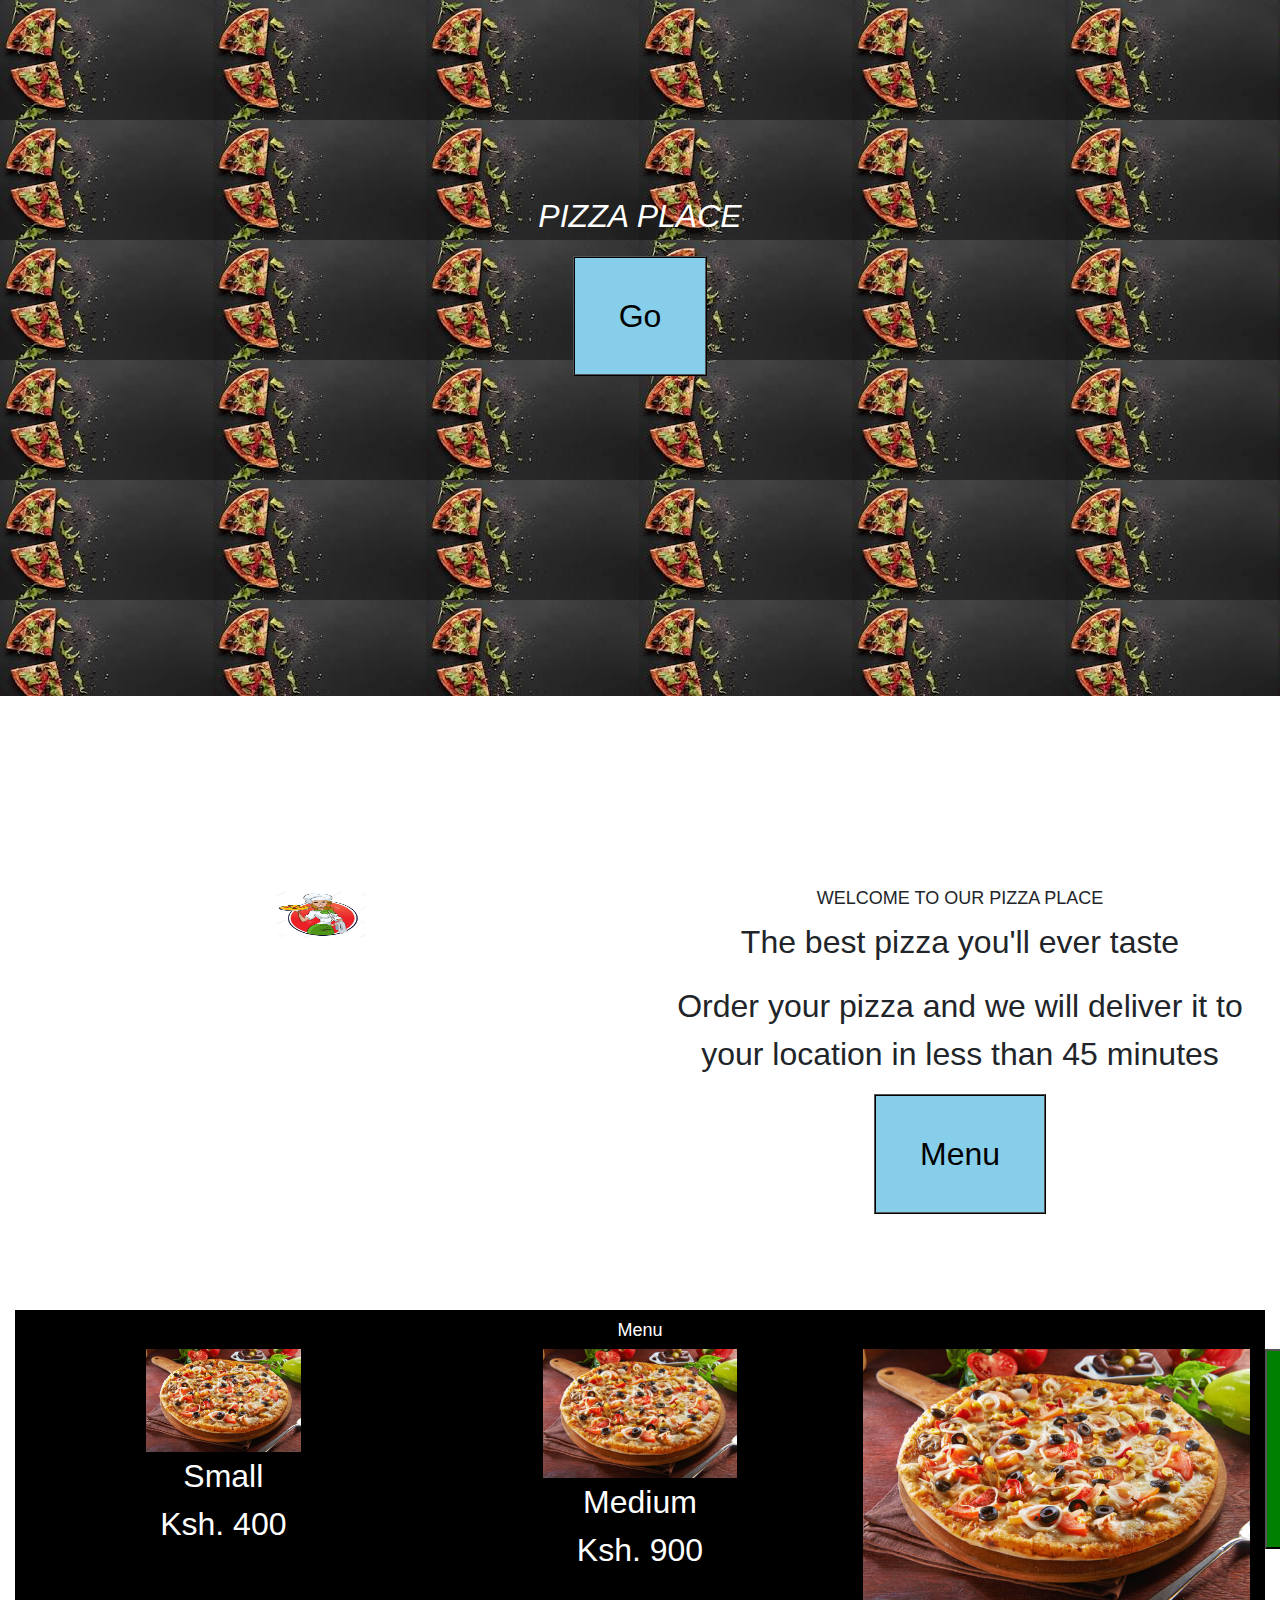
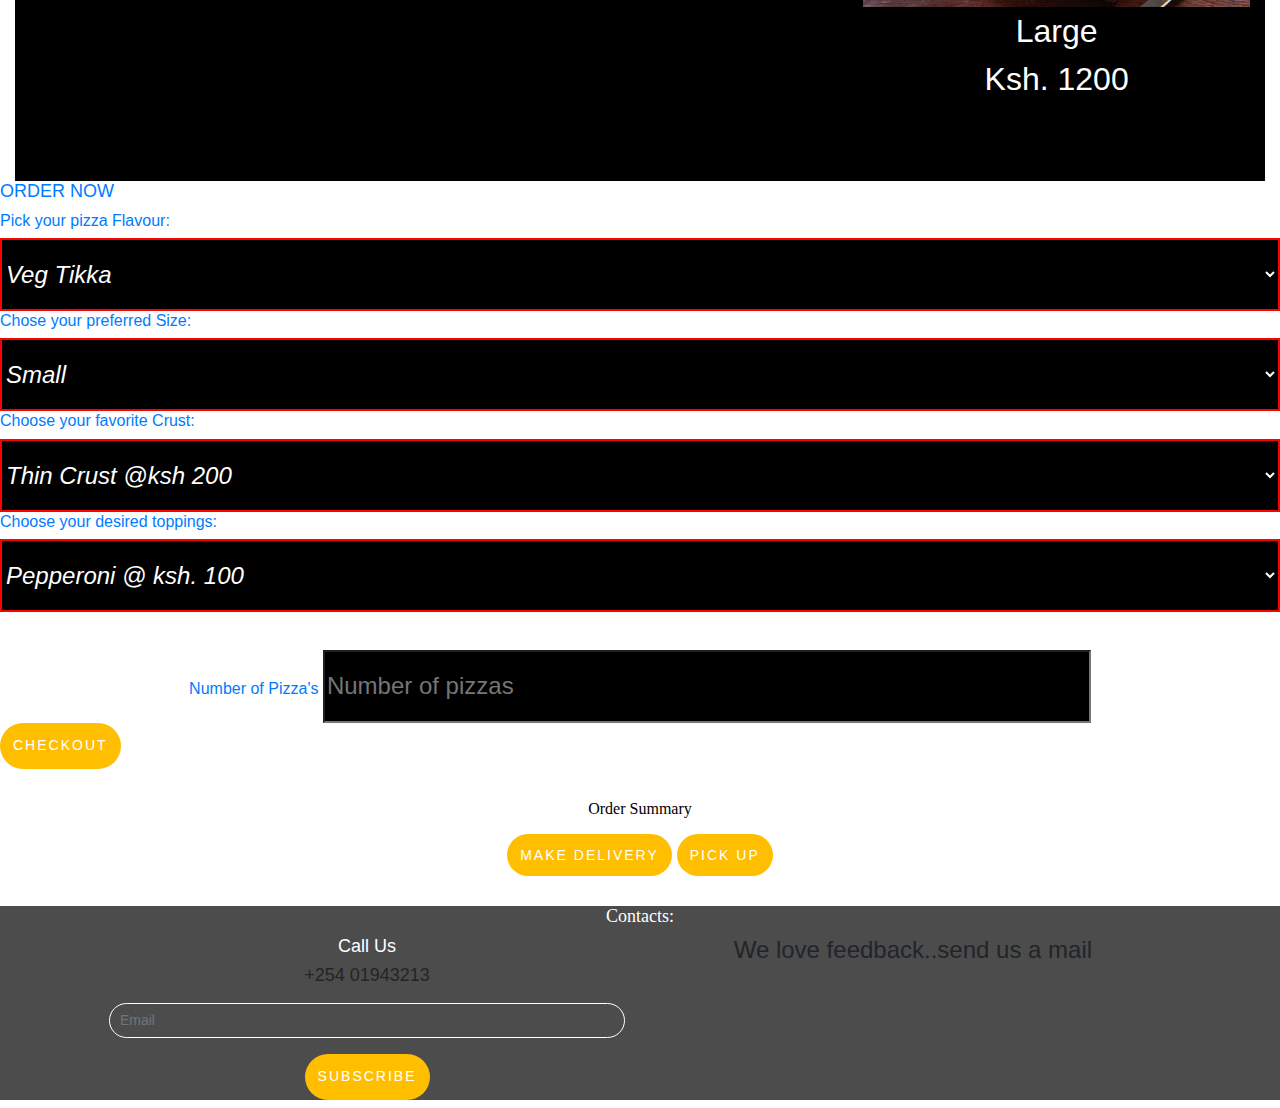
<file: index.html>
<!DOCTYPE html>
<html lang="en">

<head>
    <meta charset="UTF-8">
    <meta name="viewport" content="width=device-width, initial-scale=1.0">
    <title>PIZZA APP</title>
    <link href="/css/bootstrap.css" rel="stylesheet" type="text/css">
    <link href="css/styles.css" rel="stylesheet" type="text/css">
    <script src="/js/jquery-3.4.1.js"></script>
    <script src="/js/scripts.js"></script>
</head>

<body>
    <div id="landing">
        <p>PIZZA PLACE</p>
        <div class="h-buttons text-center">
            <a href="#welcome">
                <button class="button">Go</button>
            </a>
        </div>
    </div>
    <br>
    <br>
    <div id="welcome">
        <br><br>
        <div class="col-sm-12">
            <div class="row">
                <div class="col-sm-6">
                    <img src="images/16248515-woman-pizza-cook.jpg" width="15%" height="15%" alt="animated woman"
                        class="image">
                </div>
                <div class="col-md-6 image">
                    <h1 class="text-center txt txt-big">WELCOME <span class="pizz">TO OUR </span><span class="exc">PIZZA
                            PLACE</span>
                    </h1>
                    <p class="text-center txt">The best pizza you'll ever taste</p>
                    <p class="text-center txt">Order your pizza and we will deliver it to your location in less than 45
                        minutes</p>
                    <div class="h-buttons text-center">
                        <a href="#menus">
                            <button class="button">Menu</button>
                        </a>
                    </div>
                </div>
            </div>
        </div>
    </div>
    <br><br>
    <div id="menus">
        <div class="menu col-md-12">
            <div class="menu-overlay">
                <h1 class="text-center text-white" id="menu">Menu</h1>
                <div class="row1 ">
                    <figure class="col-sm-4">
                        <img src="images/pizzass.jpg" alt="smallpizza" style="width: 40%">
                        <figcaption class="text-white">Small<br>Ksh. 400</figcaption>
                    </figure>
                    <figure class="col-sm-4">
                        <img src="images/pizzass.jpg" alt="mediumpizza" style="width: 50%">
                        <figcaption class="text-white">Medium<br>Ksh. 900</figcaption>
                    </figure>
                    <figure class="col-sm-4">
                        <img src="images/pizzass.jpg" alt="largepizza" style="width: 100%">
                        <figcaption class="text-white">Large<br>Ksh. 1200</figcaption>
                    </figure>
                    <br>
                    <div class="h-buttons text-center">
                        <a href="#order">
                            <button class="button1">ORDER NOW</button>
                    </div>
                </div>
            </div>
        </div>
    </div>
    <h1 classdiv class="orders" id="order">
        <div id="container">
            <div id="title">
                <h1>ORDER NOW</h1>
            </div>
            <div class="col2">
                <div class="row2">
                    <form>
                        <label>Pick your pizza Flavour:</label>
                        <select class="choices" required>
                            <option value="vegtikka">Veg Tikka</option>
                            <option value="chickentikka">Chicken Tikka</option>
                            <option value="periperi">Peri-Peri Chicken</option>
                            <option value="bbq">BBQ Steak</option>
                            <option value="boerewors">Boerewors</option>
                            <option value="hawaiian">Hawaiian</option>
                            <option value="mushroom">Chicken and Mushroom</option>
                            <option value="regina">Regina Pizza</option>
                        </select>
                        <label>Chose your preferred Size:</label>
                        <select class="choices" id="size" required>
                            <option value="small">Small</option>
                            <option value="medium">Medium</option>
                            <option value="large">Large</option>
                        </select>
                        <label for="crust">Choose your favorite Crust:</label>
                        <select class="choices" id="crust" required>
                            <option value="thin">Thin Crust @ksh 200</option>
                            <option value="thick">Thick Crust @ Ksh. 150</option>
                            <option value="flatbread">FlatBread Crust @ sh. 180</option>
                            <option value="custom">Custom Crust @ sh. 280</option>
                        </select>
                        <label for="toppings">Choose your desired toppings:</label>
                        <select class="choices" id="toppings" required>
                            <option value="pepperoni">Pepperoni @ ksh. 100</option>
                            <option value="mushroom">Mushroom @ ksh. 150</option>
                            <option value="Onion">Bacon @ ksh. 200</option>
                            <option value="cheese">Cheese @ ksh. 150</option>
                            <option value="olive">Olive @ ksh. 100</option>
                            <option value="Greenpapers">Greenpeppers @ ksh. 150</option>
                            <option value="sausage">Sausage @ ksh. 200</option>
                        </select>
                        <br><br><br>
                        <div id="row3">
                            <label for="number">Number of Pizza's</label>
                            <input type="number" class="choices2" id="number" placeholder="Number of pizzas" min="1"
                                required>
                        </div>
                    </form>
                    <a href="#summary">
                        <button type="submit" class="btn btn-success checkout" id="checkout">
                            Checkout
                        </button>
                    </a>

                </div>
                <div class="col-sm-2"></div>
            </div>
        </div>
        <div id="sumarry">
            <div class="order-summary" id="sum-order">
                <h1 class="text-center" id="summary">Order Summary</h1>
                <h2 class="text-center summary">Hello there, your order is as follows:</h2>
                <ol id="list" class="text-center sum">
                </ol>

            </div>
        </div>

        </div>
        </div>
        <div class="cdata-overlay">
            <div class="customerdata row">
                <div class="col-sm-3"></div>
                <form action="" class="form-group col-sm-6 data">
                    <input type="text" class="form-control cdata" placeholder="Enter your Name:">
                    <input type="text" class="form-control cdata" placeholder="Enter your phone number: ">
                    <input type="text" class="form-control cdata" placeholder="Enter the location: ">
                    <button class="btn bg-info text-center d-block mx-auto go">Make Delivery</button>
                </form>

                <div class="col-sm-3"></div>
            </div>
        </div>
        <div class="d-block mx-auto text-center">
            <button class='deliver'>Make Delivery</button>
            <button class='delivernot'>Pick Up</button>
        </div>
        </div>

        <div class="contacts">
            <div class="contact-overlay">
                <h1 class="text-center contact text-white">Contacts:</h1>
                <div class="row">
                    <div class="col-sm-1"></div>
                    <div class="col-sm-5 subs">
                        <h1 class="text-white text-center"> Call Us </h1>
                        <p class="text-center">+254 01943213</p>
                        <form>
                            <div class="email-info">
                                <div class="form-group fill-all-form">
                                    <input type="email" class="form-control bg-transparent email" id="email"
                                        placeholder="Email" required="">
                                </div>
                            </div>
                            <div class=" email-info text-center">
                                <button class="btn click-me" onclick="subscribe();">Subscribe</button>
                            </div>
                        </form>
                    </div>
                    <div class="col-sm-5">
                        <h4 class="text-center get-pizza">We love feedback..send us a mail</h4>
                    </div>
                    <div class="col-sm-1"></div>
                </div>
            </div>
        </div>
        </div>
</body>

</html>
</file>
<file: css/styles.css>
#landing{
    text-align: center;
background-image: url(../images/landss.jpeg);
font-size: xx-large;
color: white;
padding-top: 15%;
padding-bottom: 25%;
font-style: italic;
font-family: 'Franklin Gothic Medium', 'Arial Narrow', Arial, sans-serif;
}
nav{
    background-color: black;
    top:0;
    width:30%;
    position: fixed;
}
nav ul{ 
    display: inline-block;
    color: beige;
    font-size: xx-large;
}
nav ul li {line-height: 0em;
    display: inline-block;
    margin: 30px;
}
body{
    font-size: xx-large;
}
#fonts{
    text-align: center;
}
#welcome{
    text-align: center;
}
.button{
    background-color: skyblue;
    padding-top: 34px;
    padding-bottom: 34px;
    padding-right: 44px;
    padding-left: 44px;
    border-style: ridge;
    animation: bounce 2s infinite;
}
  .row1{
      display: flex;
}
  .menu-overlay{
      text-align: center;
      background-color: black;
      color: white;
      padding-bottom: 5%;
      padding-top: 10px;
    }
    .button1{
        background-color: green;
        padding-left: 45px;
        padding-right: 45px;
        padding-top: 50px;
        padding-bottom: 50px;
    }
    .row2{
        width: 100%;
        display: block;
    }
    .col2{
        width: 100%;
        display: inline-block;
        font-size: medium;
    }
    #container{
        margin: auto;
    }
    .choices{
        width: 100%;
        padding-top: 20px;
        padding-bottom: 20px;
        font-size: x-large; 
        border: 2px solid red;
        background-color: black;
        color: white;
        font-style: italic;

    }
    #row3{
        text-align: center;
    }
    .choices2{
    width: 60%;
    padding-top: 20px;
    padding-bottom: 20px;
    font-size: x-large;
    background-color: black;
    color: red;
    }
    
#title{
    font-size: large;
}
#summary{
    font-size: medium;
}
h1{
    font-size: large;
}
.click-me, button[type=submit], .deliver, .delivernot {
    color: #fff;
    text-decoration: none;
    text-transform: uppercase;
    display: inline-block;
    letter-spacing: 2px;
    background-color: #ffbf00;
    outline: none;
    padding: 12.5px 13px;
    border: none;
    border-radius: 33px;
    font-size: 14px;
}
.contact-overlay {
    height: inherit;
    background-color: rgba(0, 0, 0, 0.7);
    text-align: center;
}
.order-summary h1, .summary, .contact {
    color: #000;
    font-family: 'Love Ya Like A Sister', cursive;
    margin-top: 30px;
}
input[type="email"] {
    background: transparent;
    border: 1px solid #ffffff;
    padding: .8em .7em;
    border-radius: 20px;
    outline: none !important;
    font-size: 14px;
}
</file>
